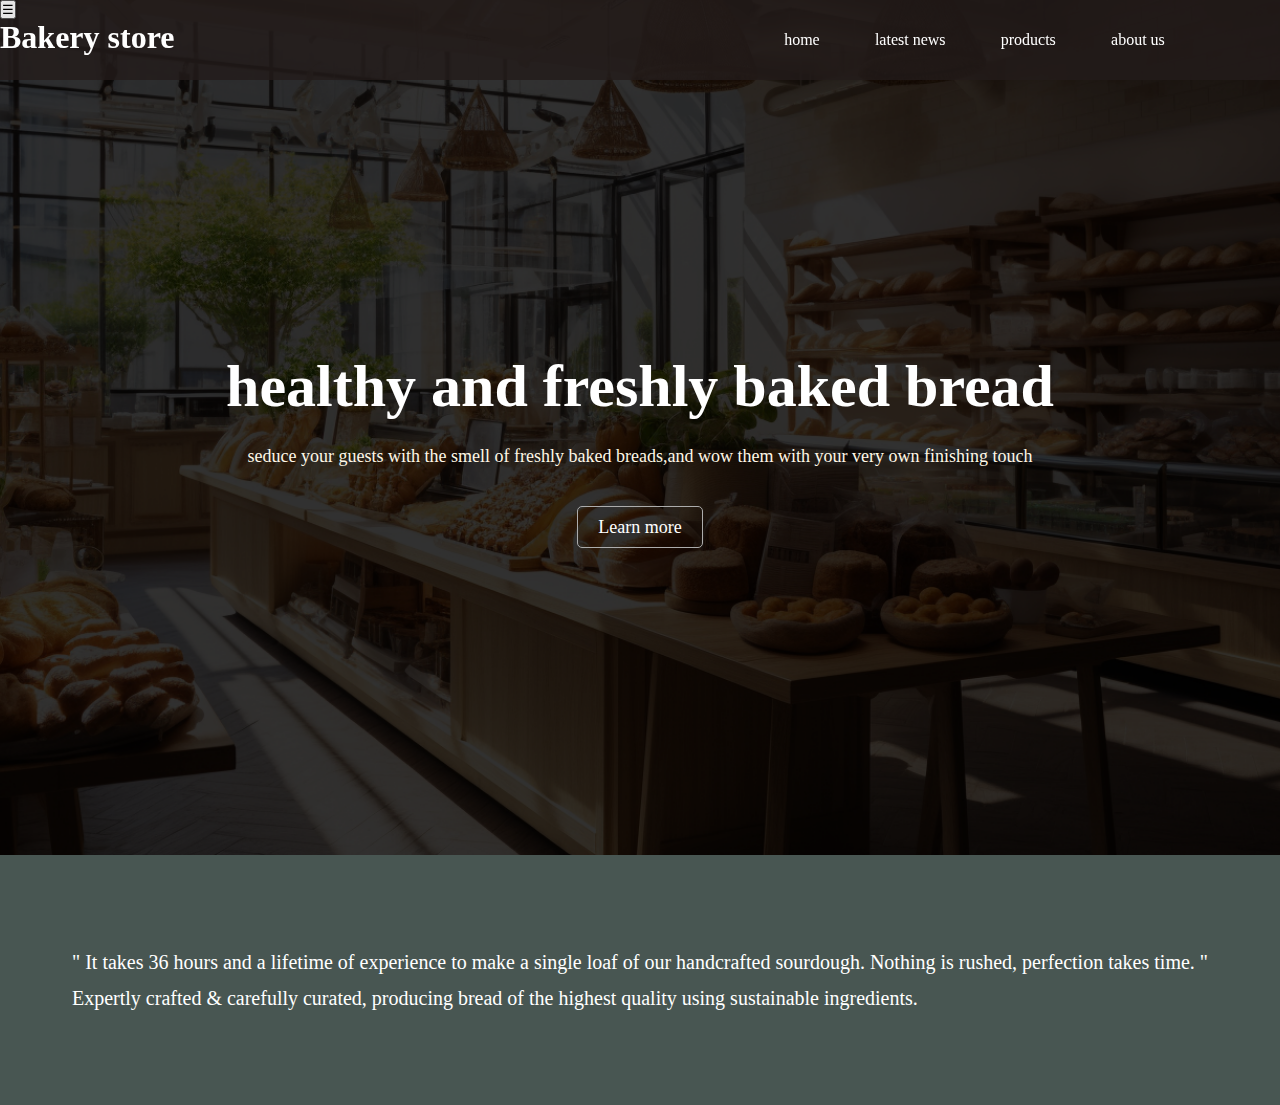
<file: index.html>
<!DOCTYPE html>
<html lang="zh-TW">
<head>
    <meta charset="UTF-8">
    <meta name="viewport" content="width=device-width, initial-scale=1.0">
    <title>Bakery</title>
    <link rel="stylesheet" href="style.css">
</head>
<body>
    <header>
    <button class="menu">&#9776;</button>
    <h1>Bakery store</h1>
    <nav>
    <ul>
        <li><a href="index.html">home</a></li>
        <li><a href="Latest news.html">latest news</a></li>
        <li><a href="Products.html">products</a></li>
        <li><a href="About us.html">about us</a></li>                
    </ul>
    </nav>  
    </header>   
    <main>

    <section class="news">
    <h2>healthy and freshly baked bread</h2>
    <p>seduce your guests with the smell of freshly baked breads,and wow them with your very own finishing touch</p>
    <p><a href="learn more.html">Learn more</a></p>
    </section>

    <section class="slogan">
    <blockquote>" It takes 36 hours and a lifetime of experience to make a single loaf of our handcrafted sourdough. Nothing is rushed, perfection takes time. "
        <br>
        Expertly crafted & carefully curated, producing bread of the highest quality using sustainable ingredients.
    </blockquote>
    </section>
    
    
</html>
</file>
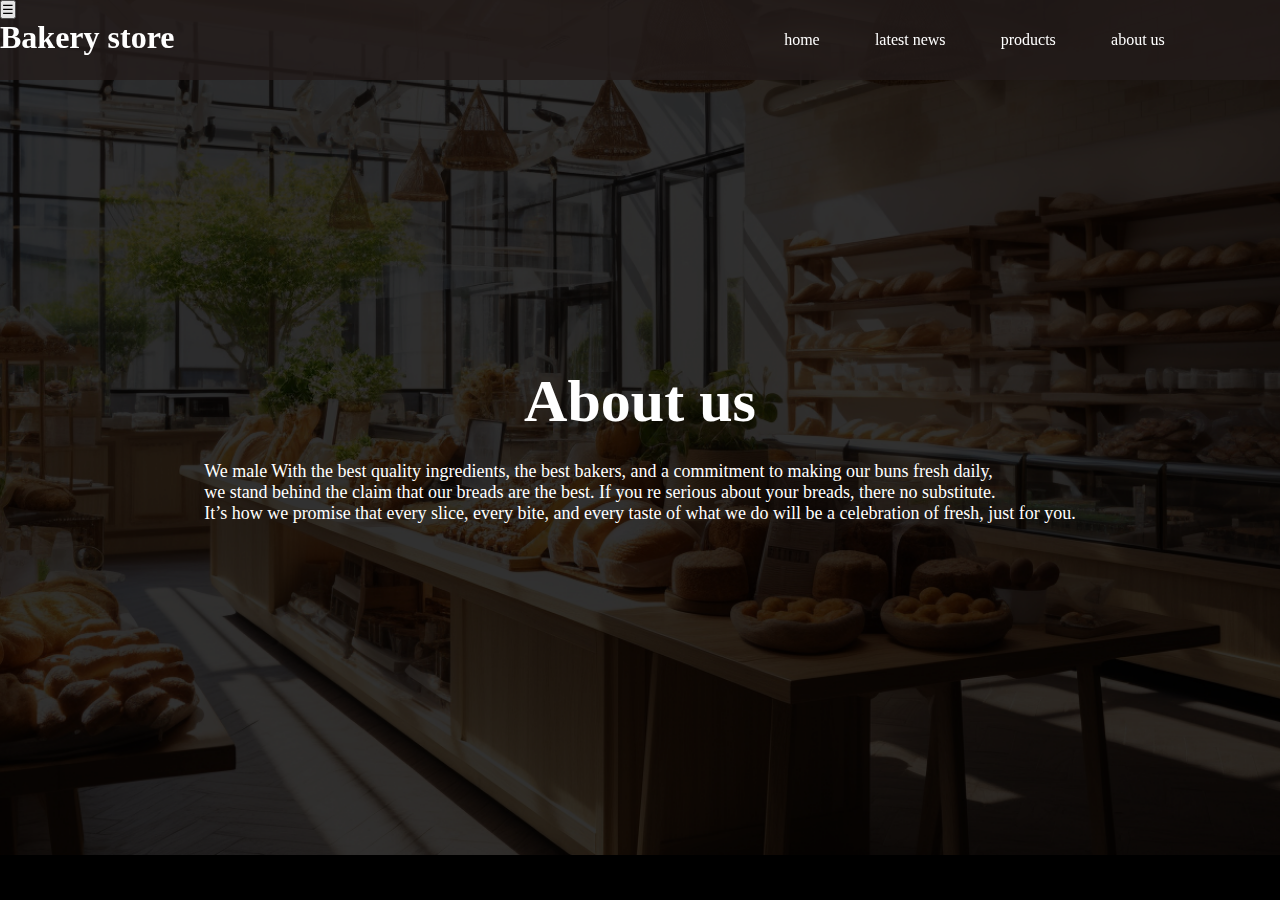
<file: About us.html>
<!DOCTYPE html>
<html lang="en">
<head>
    <meta charset="UTF-8">
    <meta name="viewport" content="width=device-width, initial-scale=1.0">
    <title>Bakery</title>
    <link rel="stylesheet" href="style.css">

</head>
    <header>
        <button class="menu">&#9776;</button>
        <h1>Bakery store</h1>
        <nav>
        <ul>
            <li><a href="index.html">home</a></li>
            <li><a href="Latest news.html">latest news</a></li>
            <li><a href="Products.html">products</a></li>
            <li><a href="About us.html">about us</a></li>                
        </ul>
        </nav>  
        </header>   
        <main>

            <section class="news">
                <h2 style="color: white;">About us</h2>
                <p style="color: white;">We male With the best quality ingredients, 
                    the best bakers, and a commitment to making our buns fresh daily, 
                    <br>
                    we stand behind the claim that our breads are the best. 
                    If you re serious about your breads, there no substitute.
                <br>
                It’s how we promise that every slice, every bite, and every taste of what we do will be a celebration of fresh, 
                just for you.
                </p>
            </section>
</file>
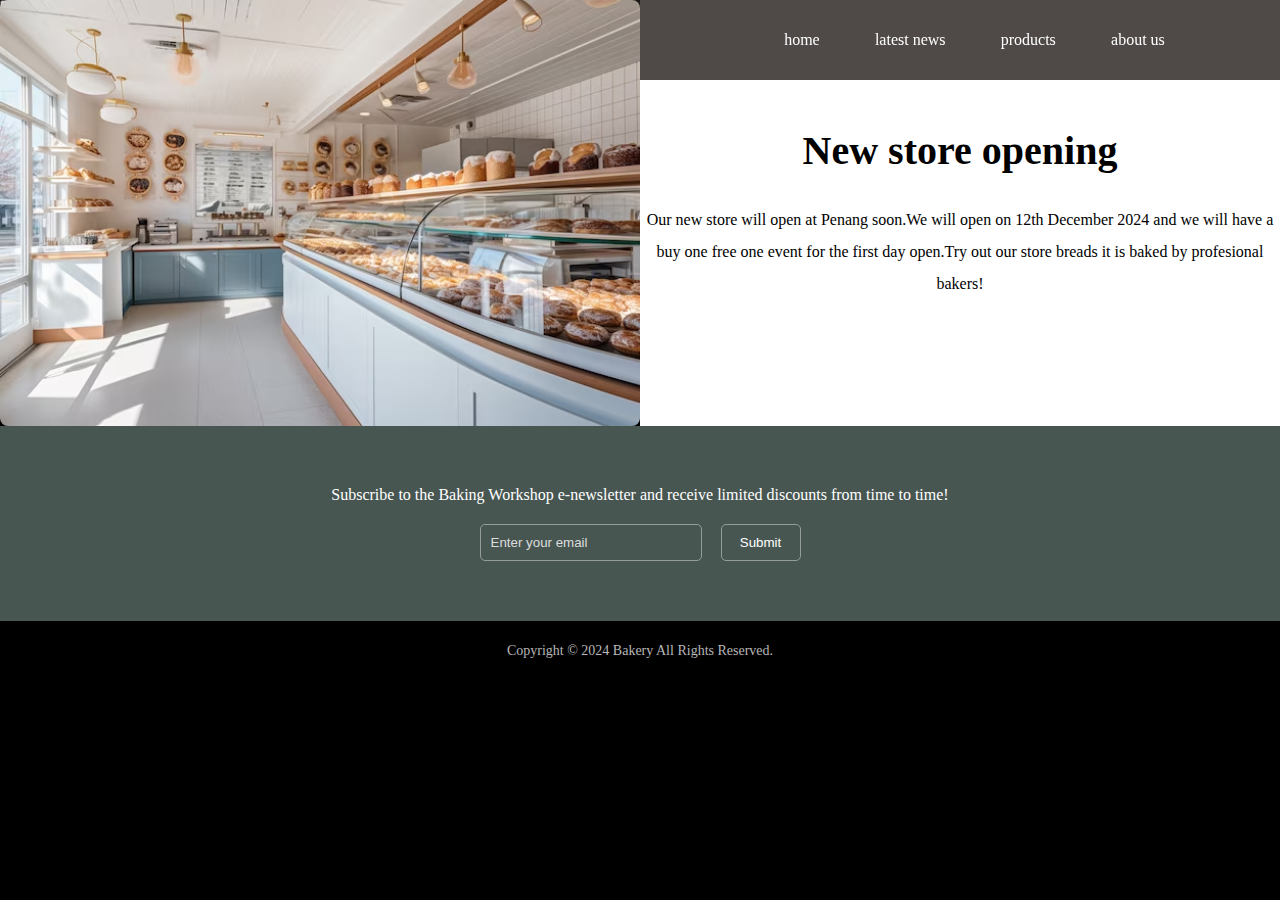
<file: Latest news.html>
<!DOCTYPE html>
<html lang="zh-TW">
<head>
    <meta charset="UTF-8">
    <meta name="viewport" content="width=device-width, initial-scale=1.0">
    <title>Bakery</title>
    <link rel="stylesheet" href="style.css">
</head>
    
        <header>
        <button class="menu">&#9776;</button>
        <h1>Bakery store</h1>
        <nav>
        <ul>
            <li><a href="index.html">home</a></li>
            <li><a href="Latest news.html">latest news</a></li>
            <li><a href="Products.html">products</a></li>
            <li><a href="About us.html">about us</a></li>                
        </ul>
        </nav>  
        </header>   
        <main>
<section class="shop">
    <img src="images/shop.avif" alt="bakery">
    <div class="info">
    <h2>New store opening </h2>
    <p>Our new store will open at Penang soon.We will open on 12th December 2024 and we will have a buy one free one event for the first day open.Try out our store breads it is baked by profesional bakers!
    </p>
    </div>
    </section>
    <section class="newsletter">
        <p> Subscribe to the Baking Workshop e-newsletter and receive limited discounts from time to time!</p>
        <form>
            <input type="email" placeholder="Enter your email" required>
            <button type="submit">Submit</button>
        </form>
    </section>
    </main>
    <footer>
        <p>Copyright © 2024 Bakery All Rights Reserved.</p>
</file>
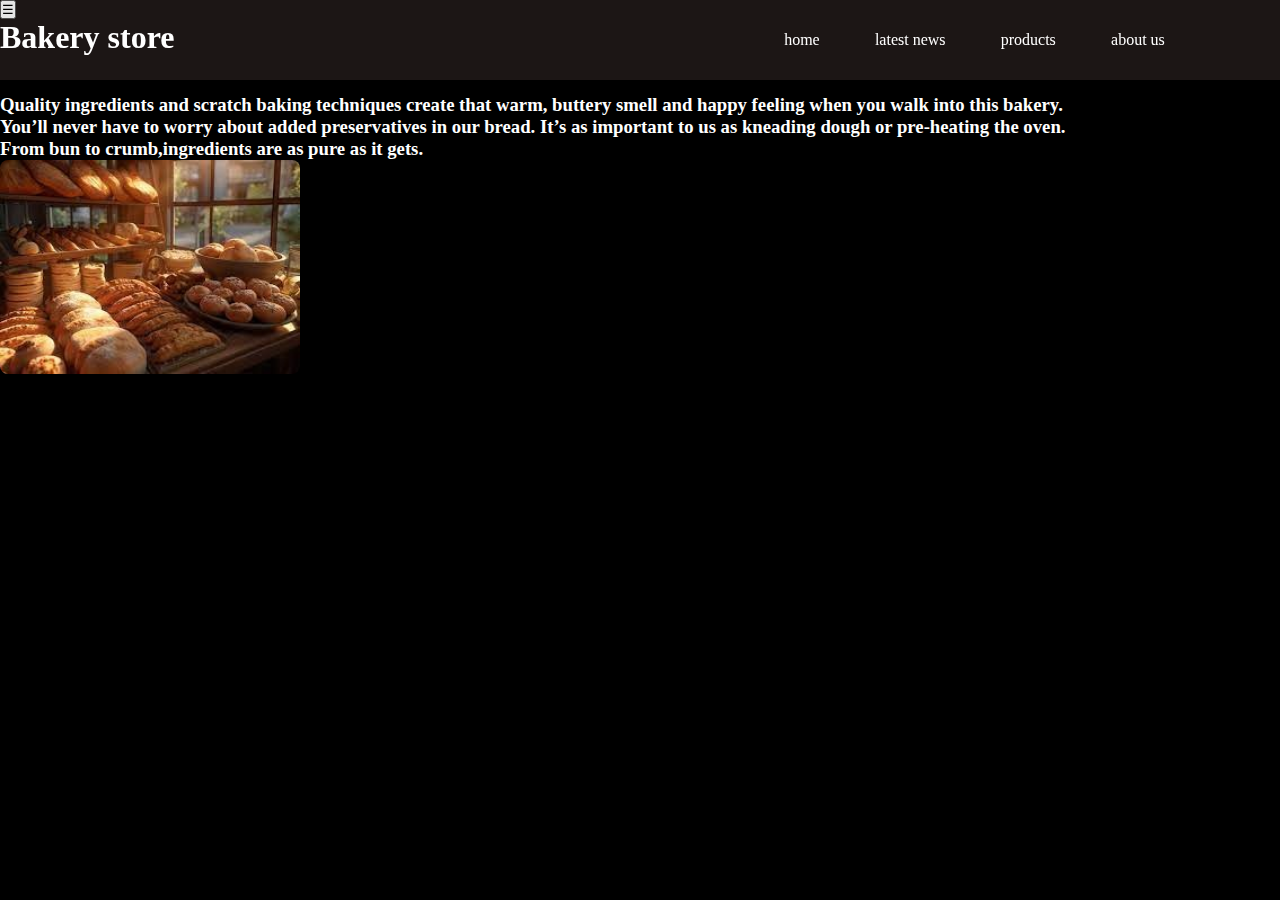
<file: learn more.html>
<!DOCTYPE html>
<html lang="zh-TW">
<head>
    <meta charset="UTF-8">
    <meta name="viewport" content="width=device-width, initial-scale=1.0">
    <title>Bakery</title>
    <link rel="stylesheet" href="style.css">
</head>
    
        <header>
        <button class="menu">&#9776;</button>
        <h1>Bakery store</h1>
        <nav>
        <ul>
            <li><a href="index.html">home</a></li>
            <li><a href="Latest news.html">latest news</a></li>
            <li><a href="Products.html">products</a></li>
            <li><a href="About us.html">about us</a></li>                
        </ul>
        </nav>  
        </header>  
        <br>
        <br>
        <br>
        <br> 
        <h3 class=".red-text">Learn more</element>
            <p class="red-text">Quality ingredients and scratch baking techniques create that warm, buttery smell and happy feeling when you walk into this bakery. 
                <br>
                You’ll never have to worry about added preservatives in our bread. It’s as important to us as kneading dough or pre-heating the oven. 
                <br>
                From bun to crumb,ingredients are as pure as it gets.</p>

                <img src="images/download.png"style="float bottom">
</file>
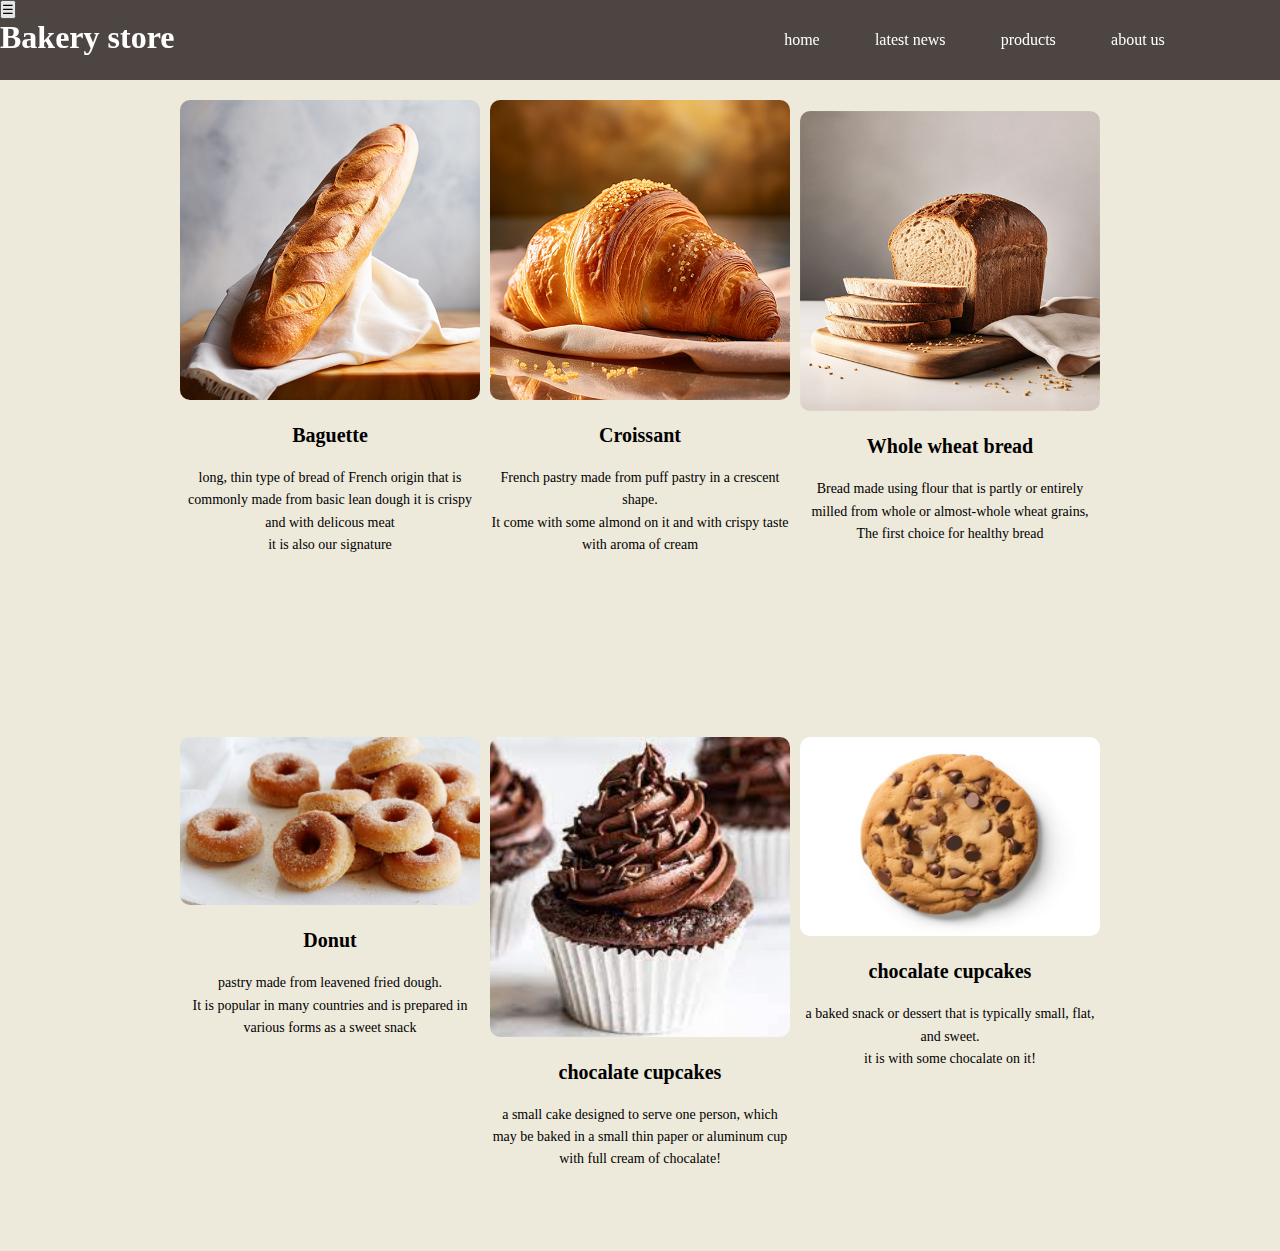
<file: Products.html>
<!DOCTYPE html>
<html lang="zh-TW">
<head>
    <meta charset="UTF-8">
    <meta name="viewport" content="width=device-width, initial-scale=1.0">
    <title>Bakery</title>
    <link rel="stylesheet" href="style.css">
</head>
<body>
    <header>
    <button class="menu">&#9776;</button>
    <h1>Bakery store</h1>
    <nav>
    <ul>
        <li><a href="index.html">home</a></li>
        <li><a href="Latest news.html">latest news</a></li>
        <li><a href="Products.html">products</a></li>
        <li><a href="About us.html">about us</a></li>                
    </ul>
    </nav>  
    </header>   
    </body>
    <main>
<section class="product">
    <div>
        <img src="images/p1.png" alt="Baguette">
        <h3>Baguette</h3>
        <p>long, thin type of bread of French origin that is commonly made from basic lean dough it is crispy and with delicous meat
            <br>
            it is also our signature
        </p>
    </div>
    <div>
        <img src="images/p2.png" alt="Croissant">
        <h3>Croissant</h3>
        <p> French pastry made from puff pastry in a crescent shape.
            <br>
            It come with some almond on it and with crispy taste with aroma of cream</p>
    </div>
    <div>
        <img src="images/p3.png" alt="Whole wheat toast">
        <h3>Whole wheat bread</h3>
        <p>Bread made using flour that is partly or entirely milled from whole or almost-whole wheat grains,<br>The first choice for healthy bread</p>
    </div>
</section>
<section class="name">
    <div>
<img src="images/p4.png" alt="donut">
<h3>Donut</h3>
<p>pastry made from leavened fried dough.
    <br>
    It is popular in many countries and is prepared in various forms as a sweet snack
</p>
</div>
<div>
<img src="images/p5.jpeg" alt="cupcakes">
<h3>chocalate cupcakes</h3>
<p>a small cake designed to serve one person, which may be baked in a small thin paper or aluminum cup
    <br>
    with full cream of chocalate!
</p>
</div>
<div>
    <img src="images/p6.avif" alt="cupcakes">
    <h3>chocalate cupcakes</h3>
    <p>a baked snack or dessert that is typically small, flat, and sweet. 
        <br>
        it is with some chocalate on it!
    </p>
    </div>
    </section>
</main>
</file>
<file: style.css>
* {
    padding:0;
    margin:0;
}
body {
    background-color: #000000;
}
header {
    background-color:rgba(35,28,26,0.8);
    height:80px;
    width:100%;
    position:fixed;    
}
h1 {
    color:white;
    
}
header ul {
    position:absolute;
    right:5vw;
    top:0;
    line-height:80px;
}
header li {
    display:inline;
    margin-right:4vw;    
}
header a {
    color:white;
    text-decoration: none;
}
header a:hover {
    text-decoration: underline;
}
.news {
    background-color: antiquewhite;
    color:white;
    height:95vh;
    background-image: url("images/banner.png");
    background-repeat: no-repeat;
    background-size:cover;
    background-position: center;
    display:flex;
    flex-direction:column;
    align-items: center;
    justify-content: center;
} 
.news h2 {
    font-size:60px;
    margin-top:60px;
} 
.news p {
    color:#FEF7E6;
    font-size:18px;
    margin:25px 0;
}
.news a {
    color:white;
    text-decoration: none;
    border: 1px solid #ACACAC;
    padding:10px 20px;
    border-radius: 5px;
}
.slogan {
    background-color:#485652;
    color:white;
    height:250px;
    display:flex;
    justify-content: center;
    align-items: center;
    font-size: 20px;
    line-height: 1.8em;  
}
.shop {
    display:flex;
}
.shop img {
    width:50%;
}
.info {
    width:50%;
    background-color: white;
    display:flex;
    flex-direction:column;
    align-items: center;
    justify-content: center;
}
.info h2 {
    font-size:40px;
    margin-bottom: 30px;
}
.info p {
    text-align: center;
    line-height: 2em;
}
.product {
    display:flex;
    background-color: #ede9db;
    justify-content: space-between;
    align-items: center;
    padding: 100px 180px 80px;
}
.product div {
    width:300px;
    text-align:center;
}
.product img {
    width:100%;
    border-radius: 10px;;
}
.product h3 {
    font-size: 20px;    
    margin: 20px 0;
}
.product p {
    font-size:14px;
    line-height: 1.6em;
}
.name {
    display:flex;
    background-color: #ede9db;
    justify-content: space-between;
    align-items: bottom ;
    padding: 100px 180px 80px;
}
.name h3 {
    font-size: 20px;    
    margin: 20px 0;
}
.name p {
    font-size:14px;
    line-height: 1.6em;
}
.name div {
    width:300px;
    text-align:center;
}
.name img {
    width:100%;
    border-radius: 10px;;
}
.newsletter {
    background-color:#485652;
    color:white;
    padding:60px 0;
    display:flex;
    flex-direction: column;
    align-items: center;
}
.newsletter p {
    margin-bottom: 20px;
}
.newsletter input, .newsletter button {
    background-color: transparent;
    color:white;
    border: 1px solid #949d9a; 
    padding: 10px; 
    border-radius: 5px;;
}
.newsletter input {
    width:200px;
    margin-right: 15px;;
}
.newsletter button {
    width:80px;
    cursor:pointer;
}
input::placeholder {
    color:#DDDDDD;
}
input:focus {
    outline: none; /* 移除焦點效果 */
    border-color:#E0E9A3; /* 焦點時的邊框顏色 */
}
footer {
    background-color:#000000;
    color:#B7B7B7;
    height:60px;
    display:flex;
    justify-content: center;
    align-items: center;
    font-size: 14px;
}
.more
.menu {
    display:none;
}
/* 響應式設計語法 */
@media screen and (max-width: 768px) {
header ul {
    display:none;
}
header h1 {
    left:50%;
    transform: translateX(-50%);
}
.news h2 {
    font-size:40px;
}
.menu {
    display:block;
    background-color: transparent;
    color:white;
    font-size: 35px;
    position:absolute;
    top:15px;
    left:20px;
    border:none;
    cursor: pointer;
}
.shop {
    flex-direction: column;
}
.shop img {
    width:100%;
}
.info {
    width:100%;
    padding:40px 0;
}
.info h2 {
    font-size:30px;
}
.product {
    flex-direction: column;
    padding: 60px 0;
}
.product div {
    margin-bottom: 30px;
}
.name div {
    margin-bottom: 30px;
}
.name {
flex-direction: column;
    padding: 60px 0;
}
}
.red-text {
    color:white;
  }
img
{
    border-radius: 8px;
    width: 300px;
    position: relative;
}
</file>
